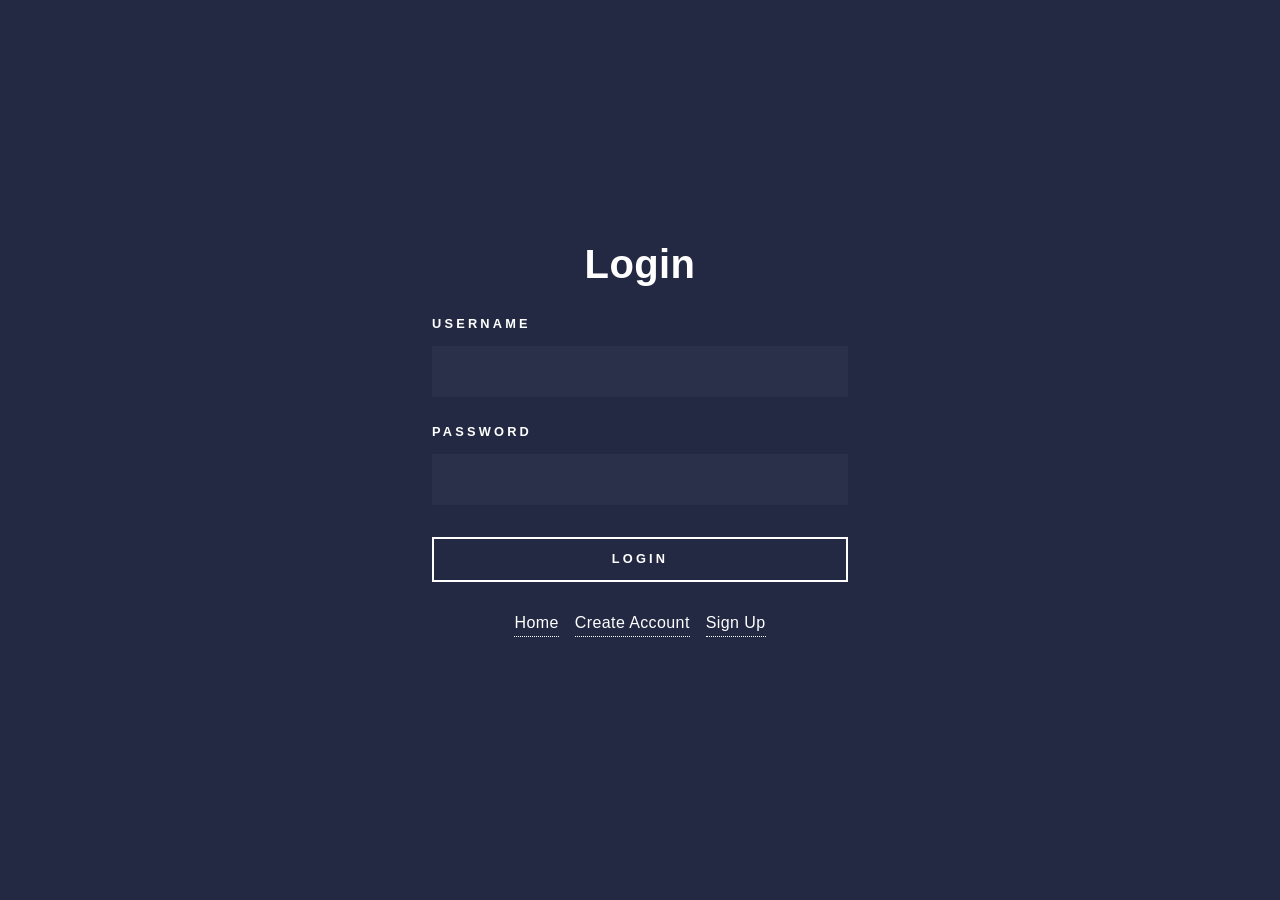
<file: templates/login.html>
<!DOCTYPE html>
<html lang="en">
  <head>
    <meta charset="UTF-8" />
    <meta name="viewport" content="width=device-width, initial-scale=1.0" />
    <title>Login Page</title>
    <link rel="stylesheet" href="../static/assets/css/login.css" />
    <link rel="stylesheet" href="../static/assets/css/main.css" />
    <noscript><link rel="stylesheet" href="../static/assets/css/noscript.css" /></noscript>
  </head>
  <body>
    <div class="login-container">
      <form class="login-form" id="login-form">
        <h1>Login</h1>
        <p class="error" id="error-msg" style="display: none;"></p>

        <label for="username">Username</label>
        <input type="text" id="username" required />

        <label for="password">Password</label>
        <input type="password" id="password" required />

        <button type="submit" class="button">Login</button>

        <div class="login-links">
          <a href="/">Home</a>
          <a href="/signup">Create Account</a>
          <a href="/signup">Sign Up</a>
        </div>
      </form>
    </div>




    <script src="../static/backend/auth/session.js"></script>
    <script src="../static/backend/auth/login.js"></script>


  </body>
</html>
</file>
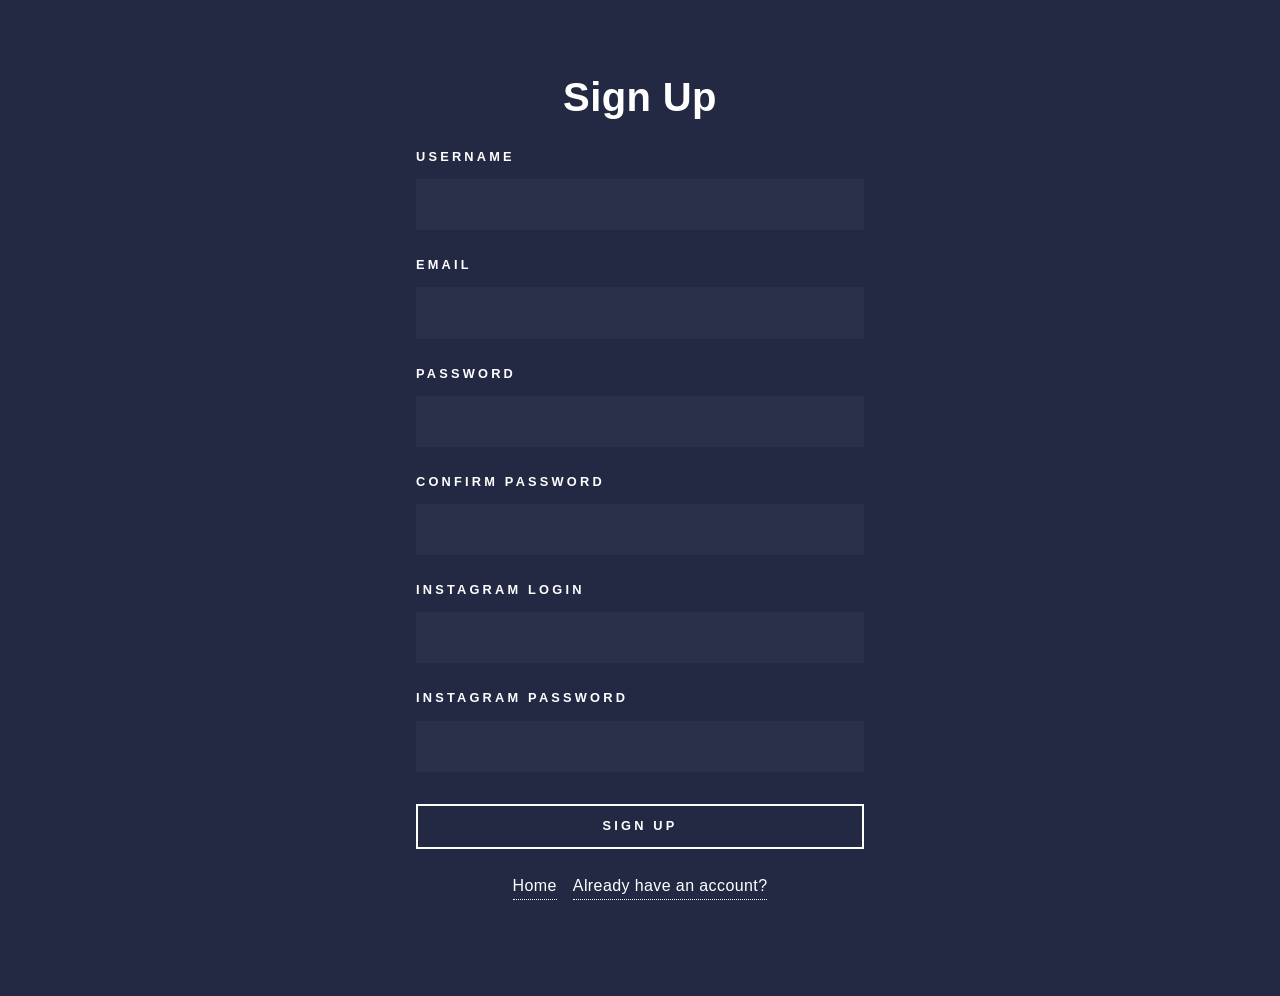
<file: templates/signup.html>
<!DOCTYPE html>
<html lang="en">
<head>
  <meta charset="UTF-8" />
  <meta name="viewport" content="width=device-width, initial-scale=1.0"/>
  <title>Sign Up</title>
  <link rel="stylesheet" href="../static/assets/css/signup.css" />
  <link rel="stylesheet" href="../static/assets/css/main.css" />
</head>
<body>
  <div class="signup-container">
    <form class="signup-form" id="signup-form">
      <h1>Sign Up</h1>
      <p class="error" id="error-msg" style="display: none;"></p>

      <label for="username">Username</label>
      <input type="text" id="username" required />

      <label for="email">Email</label>
      <input type="email" id="email" required />

      <label for="password">Password</label>
      <input type="password" id="password" required />

      <label for="confirmPassword">Confirm Password</label>
      <input type="password" id="confirmPassword" required />

      <label for="instagramLogin">Instagram Login</label>
      <input type="text" id="instagramLogin" required />

      <label for="instagramPassword">Instagram Password</label>
      <input type="password" id="instagramPassword" required />

      <button type="submit" class="button">Sign Up</button>

      <div class="links">
        <a href="/">Home</a>
        <a href="/login">Already have an account?</a>
      </div>
    </form>
  </div>
  <script src="../static/backend/auth/signup.js"></script>
</body>
</html>
</file>
<file: static/assets/css/login.css>
/* login.css */
.login-container {
  min-height: 100vh;
  min-height: 100svh;
  display: flex;
  justify-content: center;
  align-items: center;
  padding: 2rem 1rem;
}

.login-form {
  box-sizing: border-box;
  width: min(100%, 30rem);
  display: flex;
  flex-direction: column;
  gap: 0.5rem;
  padding: 2rem;
  border-radius: 1rem;
}

.login-form h1 {
  text-align: center;
  margin-bottom: 0.5rem;
}

.login-form label {
  margin-bottom: 0.25rem;
}

.login-form input {
  margin-bottom: 1rem;
  padding: 0.85rem 1rem;
  border: 1px solid;
  border-radius: 0.5rem;
  min-height: 3.2rem;
}

.login-form .button {
  width: 100%;
  margin-top: 0.5rem;
  margin-bottom: 0.25rem;
}

.login-links {
  display: flex;
  justify-content: center;
  flex-wrap: wrap;
  gap: 0.75rem 1rem;
  text-align: center;
  margin-top: 1rem;
}

.login-links a {
  text-decoration: none;
}

.error {
  margin-bottom: 0.5rem;
  text-align: center;
}

@media screen and (max-width: 480px) {
  .login-container {
    padding: 1rem 0.75rem;
  }

  .login-form {
    padding: 1.5rem 1rem;
  }
}
</file>
<file: static/assets/css/noscript.css>
/*
	Forty by HTML5 UP
	html5up.net | @ajlkn
	Free for personal and commercial use under the CCA 3.0 license (html5up.net/license)
*/

/* Banner */

	body.is-preload #banner:after {
		opacity: 0.85;
	}

	body.is-preload #banner > .inner {
		-moz-filter: none;
		-webkit-filter: none;
		-ms-filter: none;
		filter: none;
		-moz-transform: none;
		-webkit-transform: none;
		-ms-transform: none;
		transform: none;
		opacity: 1;
	}
</file>
<file: static/assets/css/signup.css>
.signup-container {
  min-height: 100vh;
  min-height: 100svh;
  display: flex;
  justify-content: center;
  align-items: center;
  padding: 2rem 1rem;
}

.signup-form {
  box-sizing: border-box;
  width: min(100%, 32rem);
  display: flex;
  flex-direction: column;
  gap: 0.5rem;
  padding: 2rem;
  border-radius: 1rem;
}

.signup-form h1 {
  text-align: center;
  margin-bottom: 0.5rem;
}

.signup-form label {
  margin-bottom: 0.25rem;
}

.signup-form input {
  margin-bottom: 1rem;
  padding: 0.85rem 1rem;
  border: 1px solid;
  border-radius: 0.5rem;
  min-height: 3.2rem;
}

.signup-form .button {
  width: 100%;
  margin-top: 0.5rem;
}

.links {
  display: flex;
  justify-content: center;
  flex-wrap: wrap;
  gap: 0.75rem 1rem;
  text-align: center;
  margin-top: 1rem;
}

.links a {
  text-decoration: none;
}

@media screen and (max-width: 480px) {
  .signup-container {
    padding: 1rem 0.75rem;
  }

  .signup-form {
    padding: 1.5rem 1rem;
  }
}
</file>
<file: static/assets/css/main.css>
@import url(fontawesome-all.min.css);

/*
	Forty by HTML5 UP
	html5up.net | @ajlkn
	Free for personal and commercial use under the CCA 3.0 license (html5up.net/license)
*/

html, body, div, span, applet, object,
iframe, h1, h2, h3, h4, h5, h6, p, blockquote,
pre, a, abbr, acronym, address, big, cite,
code, del, dfn, em, img, ins, kbd, q, s, samp,
small, strike, strong, sub, sup, tt, var, b,
u, i, center, dl, dt, dd, ol, ul, li, fieldset,
form, label, legend, table, caption, tbody,
tfoot, thead, tr, th, td, article, aside,
canvas, details, embed, figure, figcaption,
footer, header, hgroup, menu, nav, output, ruby,
section, summary, time, mark, audio, video {
	margin: 0;
	padding: 0;
	border: 0;
	font-size: 100%;
	font: inherit;
	vertical-align: baseline;}

article, aside, details, figcaption, figure,
footer, header, hgroup, menu, nav, section {
	display: block;}

body {
	line-height: 1;
}

ol, ul {
	list-style: none;
}

blockquote, q {
	quotes: none;
}

	blockquote:before, blockquote:after, q:before, q:after {
		content: '';
		content: none;
	}

table {
	border-collapse: collapse;
	border-spacing: 0;
}

body {
	-webkit-text-size-adjust: none;
}

mark {
	background-color: transparent;
	color: inherit;
}

input::-moz-focus-inner {
	border: 0;
	padding: 0;
}

input, select, textarea {
	-moz-appearance: none;
	-webkit-appearance: none;
	-ms-appearance: none;
	appearance: none;
}

/* Basic */

	@-ms-viewport {
		width: device-width;
	}

	body {
		-ms-overflow-style: scrollbar;
	}

	@media screen and (max-width: 480px) {

		html, body {
			min-width: 320px;
		}

	}

	html {
		box-sizing: border-box;
	}

	*, *:before, *:after {
		box-sizing: inherit;
	}

	body {
		background: #242943;
	}

		body.is-preload *, body.is-preload *:before, body.is-preload *:after {
			-moz-animation: none !important;
			-webkit-animation: none !important;
			-ms-animation: none !important;
			animation: none !important;
			-moz-transition: none !important;
			-webkit-transition: none !important;
			-ms-transition: none !important;
			transition: none !important;
		}

/* Type */

	body, input, select, textarea {
		color: #ffffff;
		font-family: "Source Sans Pro", Helvetica, sans-serif;
		font-size: 17pt;
		font-weight: 300;
		letter-spacing: 0.025em;
		line-height: 1.65;
	}

		@media screen and (max-width: 1680px) {

			body, input, select, textarea {
				font-size: 14pt;
			}

		}

		@media screen and (max-width: 1280px) {

			body, input, select, textarea {
				font-size: 12pt;
			}

		}

		@media screen and (max-width: 360px) {

			body, input, select, textarea {
				font-size: 11pt;
			}

		}

	a {
		-moz-transition: color 0.2s ease-in-out, border-bottom-color 0.2s ease-in-out;
		-webkit-transition: color 0.2s ease-in-out, border-bottom-color 0.2s ease-in-out;
		-ms-transition: color 0.2s ease-in-out, border-bottom-color 0.2s ease-in-out;
		transition: color 0.2s ease-in-out, border-bottom-color 0.2s ease-in-out;
		border-bottom: dotted 1px;
		color: inherit;
		text-decoration: none;
	}

		a:hover {
			border-bottom-color: transparent;
			color: #9bf1ff !important;
		}

		a:active {
			color: #53e3fb !important;
		}

	strong, b {
		color: #ffffff;
		font-weight: 600;
	}

	em, i {
		font-style: italic;
	}

	p {
		margin: 0 0 2em 0;
	}

	h1, h2, h3, h4, h5, h6 {
		color: #ffffff;
		font-weight: 600;
		line-height: 1.65;
		margin: 0 0 1em 0;
	}

		h1 a, h2 a, h3 a, h4 a, h5 a, h6 a {
			color: inherit;
			border-bottom: 0;
		}

	h1 {
		font-size: 2.5em;
	}

	h2 {
		font-size: 1.75em;
	}

	h3 {
		font-size: 1.35em;
	}

	h4 {
		font-size: 1.1em;
	}

	h5 {
		font-size: 0.9em;
	}

	h6 {
		font-size: 0.7em;
	}

	@media screen and (max-width: 736px) {

		h1 {
			font-size: 2em;
		}

		h2 {
			font-size: 1.5em;
		}

		h3 {
			font-size: 1.25em;
		}

	}

	sub {
		font-size: 0.8em;
		position: relative;
		top: 0.5em;
	}

	sup {
		font-size: 0.8em;
		position: relative;
		top: -0.5em;
	}

	blockquote {
		border-left: solid 4px rgba(212, 212, 255, 0.1);
		font-style: italic;
		margin: 0 0 2em 0;
		padding: 0.5em 0 0.5em 2em;
	}

	code {
		background: rgba(212, 212, 255, 0.035);
		font-family: "Courier New", monospace;
		font-size: 0.9em;
		margin: 0 0.25em;
		padding: 0.25em 0.65em;
	}

	pre {
		-webkit-overflow-scrolling: touch;
		font-family: "Courier New", monospace;
		font-size: 0.9em;
		margin: 0 0 2em 0;
	}

		pre code {
			display: block;
			line-height: 1.75;
			padding: 1em 1.5em;
			overflow-x: auto;
		}

	hr {
		border: 0;
		border-bottom: solid 1px rgba(212, 212, 255, 0.1);
		margin: 2em 0;
	}

		hr.major {
			margin: 3em 0;
		}

	.align-left {
		text-align: left;
	}

	.align-center {
		text-align: center;
	}

	.align-right {
		text-align: right;
	}

/* Row */

	.row {
		display: flex;
		flex-wrap: wrap;
		box-sizing: border-box;
		align-items: stretch;
	}

		.row > * {
			box-sizing: border-box;
		}

		.row.gtr-uniform > * > :last-child {
			margin-bottom: 0;
		}

		.row.aln-left {
			justify-content: flex-start;
		}

		.row.aln-center {
			justify-content: center;
		}

		.row.aln-right {
			justify-content: flex-end;
		}

		.row.aln-top {
			align-items: flex-start;
		}

		.row.aln-middle {
			align-items: center;
		}

		.row.aln-bottom {
			align-items: flex-end;
		}

		.row > .imp {
			order: -1;
		}

		.row > .col-1 {
			width: 8.33333%;
		}

		.row > .off-1 {
			margin-left: 8.33333%;
		}

		.row > .col-2 {
			width: 16.66667%;
		}

		.row > .off-2 {
			margin-left: 16.66667%;
		}

		.row > .col-3 {
			width: 25%;
		}

		.row > .off-3 {
			margin-left: 25%;
		}

		.row > .col-4 {
			width: 33.33333%;
		}

		.row > .off-4 {
			margin-left: 33.33333%;
		}

		.row > .col-5 {
			width: 41.66667%;
		}

		.row > .off-5 {
			margin-left: 41.66667%;
		}

		.row > .col-6 {
			width: 50%;
		}

		.row > .off-6 {
			margin-left: 50%;
		}

		.row > .col-7 {
			width: 58.33333%;
		}

		.row > .off-7 {
			margin-left: 58.33333%;
		}

		.row > .col-8 {
			width: 66.66667%;
		}

		.row > .off-8 {
			margin-left: 66.66667%;
		}

		.row > .col-9 {
			width: 75%;
		}

		.row > .off-9 {
			margin-left: 75%;
		}

		.row > .col-10 {
			width: 83.33333%;
		}

		.row > .off-10 {
			margin-left: 83.33333%;
		}

		.row > .col-11 {
			width: 91.66667%;
		}

		.row > .off-11 {
			margin-left: 91.66667%;
		}

		.row > .col-12 {
			width: 100%;
		}

		.row > .off-12 {
			margin-left: 100%;
		}

		.row.gtr-0 {
			margin-top: 0;
			margin-left: 0em;
		}

			.row.gtr-0 > * {
				padding: 0 0 0 0em;
			}

			.row.gtr-0.gtr-uniform {
				margin-top: 0em;
			}

				.row.gtr-0.gtr-uniform > * {
					padding-top: 0em;
				}

		.row.gtr-25 {
			margin-top: 0;
			margin-left: -0.5em;
		}

			.row.gtr-25 > * {
				padding: 0 0 0 0.5em;
			}

			.row.gtr-25.gtr-uniform {
				margin-top: -0.5em;
			}

				.row.gtr-25.gtr-uniform > * {
					padding-top: 0.5em;
				}

		.row.gtr-50 {
			margin-top: 0;
			margin-left: -1em;
		}

			.row.gtr-50 > * {
				padding: 0 0 0 1em;
			}

			.row.gtr-50.gtr-uniform {
				margin-top: -1em;
			}

				.row.gtr-50.gtr-uniform > * {
					padding-top: 1em;
				}

		.row {
			margin-top: 0;
			margin-left: -2em;
		}

			.row > * {
				padding: 0 0 0 2em;
			}

			.row.gtr-uniform {
				margin-top: -2em;
			}

				.row.gtr-uniform > * {
					padding-top: 2em;
				}

		.row.gtr-150 {
			margin-top: 0;
			margin-left: -3em;
		}

			.row.gtr-150 > * {
				padding: 0 0 0 3em;
			}

			.row.gtr-150.gtr-uniform {
				margin-top: -3em;
			}

				.row.gtr-150.gtr-uniform > * {
					padding-top: 3em;
				}

		.row.gtr-200 {
			margin-top: 0;
			margin-left: -4em;
		}

			.row.gtr-200 > * {
				padding: 0 0 0 4em;
			}

			.row.gtr-200.gtr-uniform {
				margin-top: -4em;
			}

				.row.gtr-200.gtr-uniform > * {
					padding-top: 4em;
				}

		@media screen and (max-width: 1680px) {

			.row {
				display: flex;
				flex-wrap: wrap;
				box-sizing: border-box;
				align-items: stretch;
			}

				.row > * {
					box-sizing: border-box;
				}

				.row.gtr-uniform > * > :last-child {
					margin-bottom: 0;
				}

				.row.aln-left {
					justify-content: flex-start;
				}

				.row.aln-center {
					justify-content: center;
				}

				.row.aln-right {
					justify-content: flex-end;
				}

				.row.aln-top {
					align-items: flex-start;
				}

				.row.aln-middle {
					align-items: center;
				}

				.row.aln-bottom {
					align-items: flex-end;
				}

				.row > .imp-xlarge {
					order: -1;
				}

				.row > .col-1-xlarge {
					width: 8.33333%;
				}

				.row > .off-1-xlarge {
					margin-left: 8.33333%;
				}

				.row > .col-2-xlarge {
					width: 16.66667%;
				}

				.row > .off-2-xlarge {
					margin-left: 16.66667%;
				}

				.row > .col-3-xlarge {
					width: 25%;
				}

				.row > .off-3-xlarge {
					margin-left: 25%;
				}

				.row > .col-4-xlarge {
					width: 33.33333%;
				}

				.row > .off-4-xlarge {
					margin-left: 33.33333%;
				}

				.row > .col-5-xlarge {
					width: 41.66667%;
				}

				.row > .off-5-xlarge {
					margin-left: 41.66667%;
				}

				.row > .col-6-xlarge {
					width: 50%;
				}

				.row > .off-6-xlarge {
					margin-left: 50%;
				}

				.row > .col-7-xlarge {
					width: 58.33333%;
				}

				.row > .off-7-xlarge {
					margin-left: 58.33333%;
				}

				.row > .col-8-xlarge {
					width: 66.66667%;
				}

				.row > .off-8-xlarge {
					margin-left: 66.66667%;
				}

				.row > .col-9-xlarge {
					width: 75%;
				}

				.row > .off-9-xlarge {
					margin-left: 75%;
				}

				.row > .col-10-xlarge {
					width: 83.33333%;
				}

				.row > .off-10-xlarge {
					margin-left: 83.33333%;
				}

				.row > .col-11-xlarge {
					width: 91.66667%;
				}

				.row > .off-11-xlarge {
					margin-left: 91.66667%;
				}

				.row > .col-12-xlarge {
					width: 100%;
				}

				.row > .off-12-xlarge {
					margin-left: 100%;
				}

				.row.gtr-0 {
					margin-top: 0;
					margin-left: 0em;
				}

					.row.gtr-0 > * {
						padding: 0 0 0 0em;
					}

					.row.gtr-0.gtr-uniform {
						margin-top: 0em;
					}

						.row.gtr-0.gtr-uniform > * {
							padding-top: 0em;
						}

				.row.gtr-25 {
					margin-top: 0;
					margin-left: -0.5em;
				}

					.row.gtr-25 > * {
						padding: 0 0 0 0.5em;
					}

					.row.gtr-25.gtr-uniform {
						margin-top: -0.5em;
					}

						.row.gtr-25.gtr-uniform > * {
							padding-top: 0.5em;
						}

				.row.gtr-50 {
					margin-top: 0;
					margin-left: -1em;
				}

					.row.gtr-50 > * {
						padding: 0 0 0 1em;
					}

					.row.gtr-50.gtr-uniform {
						margin-top: -1em;
					}

						.row.gtr-50.gtr-uniform > * {
							padding-top: 1em;
						}

				.row {
					margin-top: 0;
					margin-left: -2em;
				}

					.row > * {
						padding: 0 0 0 2em;
					}

					.row.gtr-uniform {
						margin-top: -2em;
					}

						.row.gtr-uniform > * {
							padding-top: 2em;
						}

				.row.gtr-150 {
					margin-top: 0;
					margin-left: -3em;
				}

					.row.gtr-150 > * {
						padding: 0 0 0 3em;
					}

					.row.gtr-150.gtr-uniform {
						margin-top: -3em;
					}

						.row.gtr-150.gtr-uniform > * {
							padding-top: 3em;
						}

				.row.gtr-200 {
					margin-top: 0;
					margin-left: -4em;
				}

					.row.gtr-200 > * {
						padding: 0 0 0 4em;
					}

					.row.gtr-200.gtr-uniform {
						margin-top: -4em;
					}

						.row.gtr-200.gtr-uniform > * {
							padding-top: 4em;
						}

		}

		@media screen and (max-width: 1280px) {

			.row {
				display: flex;
				flex-wrap: wrap;
				box-sizing: border-box;
				align-items: stretch;
			}

				.row > * {
					box-sizing: border-box;
				}

				.row.gtr-uniform > * > :last-child {
					margin-bottom: 0;
				}

				.row.aln-left {
					justify-content: flex-start;
				}

				.row.aln-center {
					justify-content: center;
				}

				.row.aln-right {
					justify-content: flex-end;
				}

				.row.aln-top {
					align-items: flex-start;
				}

				.row.aln-middle {
					align-items: center;
				}

				.row.aln-bottom {
					align-items: flex-end;
				}

				.row > .imp-large {
					order: -1;
				}

				.row > .col-1-large {
					width: 8.33333%;
				}

				.row > .off-1-large {
					margin-left: 8.33333%;
				}

				.row > .col-2-large {
					width: 16.66667%;
				}

				.row > .off-2-large {
					margin-left: 16.66667%;
				}

				.row > .col-3-large {
					width: 25%;
				}

				.row > .off-3-large {
					margin-left: 25%;
				}

				.row > .col-4-large {
					width: 33.33333%;
				}

				.row > .off-4-large {
					margin-left: 33.33333%;
				}

				.row > .col-5-large {
					width: 41.66667%;
				}

				.row > .off-5-large {
					margin-left: 41.66667%;
				}

				.row > .col-6-large {
					width: 50%;
				}

				.row > .off-6-large {
					margin-left: 50%;
				}

				.row > .col-7-large {
					width: 58.33333%;
				}

				.row > .off-7-large {
					margin-left: 58.33333%;
				}

				.row > .col-8-large {
					width: 66.66667%;
				}

				.row > .off-8-large {
					margin-left: 66.66667%;
				}

				.row > .col-9-large {
					width: 75%;
				}

				.row > .off-9-large {
					margin-left: 75%;
				}

				.row > .col-10-large {
					width: 83.33333%;
				}

				.row > .off-10-large {
					margin-left: 83.33333%;
				}

				.row > .col-11-large {
					width: 91.66667%;
				}

				.row > .off-11-large {
					margin-left: 91.66667%;
				}

				.row > .col-12-large {
					width: 100%;
				}

				.row > .off-12-large {
					margin-left: 100%;
				}

				.row.gtr-0 {
					margin-top: 0;
					margin-left: 0em;
				}

					.row.gtr-0 > * {
						padding: 0 0 0 0em;
					}

					.row.gtr-0.gtr-uniform {
						margin-top: 0em;
					}

						.row.gtr-0.gtr-uniform > * {
							padding-top: 0em;
						}

				.row.gtr-25 {
					margin-top: 0;
					margin-left: -0.375em;
				}

					.row.gtr-25 > * {
						padding: 0 0 0 0.375em;
					}

					.row.gtr-25.gtr-uniform {
						margin-top: -0.375em;
					}

						.row.gtr-25.gtr-uniform > * {
							padding-top: 0.375em;
						}

				.row.gtr-50 {
					margin-top: 0;
					margin-left: -0.75em;
				}

					.row.gtr-50 > * {
						padding: 0 0 0 0.75em;
					}

					.row.gtr-50.gtr-uniform {
						margin-top: -0.75em;
					}

						.row.gtr-50.gtr-uniform > * {
							padding-top: 0.75em;
						}

				.row {
					margin-top: 0;
					margin-left: -1.5em;
				}

					.row > * {
						padding: 0 0 0 1.5em;
					}

					.row.gtr-uniform {
						margin-top: -1.5em;
					}

						.row.gtr-uniform > * {
							padding-top: 1.5em;
						}

				.row.gtr-150 {
					margin-top: 0;
					margin-left: -2.25em;
				}

					.row.gtr-150 > * {
						padding: 0 0 0 2.25em;
					}

					.row.gtr-150.gtr-uniform {
						margin-top: -2.25em;
					}

						.row.gtr-150.gtr-uniform > * {
							padding-top: 2.25em;
						}

				.row.gtr-200 {
					margin-top: 0;
					margin-left: -3em;
				}

					.row.gtr-200 > * {
						padding: 0 0 0 3em;
					}

					.row.gtr-200.gtr-uniform {
						margin-top: -3em;
					}

						.row.gtr-200.gtr-uniform > * {
							padding-top: 3em;
						}

		}

		@media screen and (max-width: 980px) {

			.row {
				display: flex;
				flex-wrap: wrap;
				box-sizing: border-box;
				align-items: stretch;
			}

				.row > * {
					box-sizing: border-box;
				}

				.row.gtr-uniform > * > :last-child {
					margin-bottom: 0;
				}

				.row.aln-left {
					justify-content: flex-start;
				}

				.row.aln-center {
					justify-content: center;
				}

				.row.aln-right {
					justify-content: flex-end;
				}

				.row.aln-top {
					align-items: flex-start;
				}

				.row.aln-middle {
					align-items: center;
				}

				.row.aln-bottom {
					align-items: flex-end;
				}

				.row > .imp-medium {
					order: -1;
				}

				.row > .col-1-medium {
					width: 8.33333%;
				}

				.row > .off-1-medium {
					margin-left: 8.33333%;
				}

				.row > .col-2-medium {
					width: 16.66667%;
				}

				.row > .off-2-medium {
					margin-left: 16.66667%;
				}

				.row > .col-3-medium {
					width: 25%;
				}

				.row > .off-3-medium {
					margin-left: 25%;
				}

				.row > .col-4-medium {
					width: 33.33333%;
				}

				.row > .off-4-medium {
					margin-left: 33.33333%;
				}

				.row > .col-5-medium {
					width: 41.66667%;
				}

				.row > .off-5-medium {
					margin-left: 41.66667%;
				}

				.row > .col-6-medium {
					width: 50%;
				}

				.row > .off-6-medium {
					margin-left: 50%;
				}

				.row > .col-7-medium {
					width: 58.33333%;
				}

				.row > .off-7-medium {
					margin-left: 58.33333%;
				}

				.row > .col-8-medium {
					width: 66.66667%;
				}

				.row > .off-8-medium {
					margin-left: 66.66667%;
				}

				.row > .col-9-medium {
					width: 75%;
				}

				.row > .off-9-medium {
					margin-left: 75%;
				}

				.row > .col-10-medium {
					width: 83.33333%;
				}

				.row > .off-10-medium {
					margin-left: 83.33333%;
				}

				.row > .col-11-medium {
					width: 91.66667%;
				}

				.row > .off-11-medium {
					margin-left: 91.66667%;
				}

				.row > .col-12-medium {
					width: 100%;
				}

				.row > .off-12-medium {
					margin-left: 100%;
				}

				.row.gtr-0 {
					margin-top: 0;
					margin-left: 0em;
				}

					.row.gtr-0 > * {
						padding: 0 0 0 0em;
					}

					.row.gtr-0.gtr-uniform {
						margin-top: 0em;
					}

						.row.gtr-0.gtr-uniform > * {
							padding-top: 0em;
						}

				.row.gtr-25 {
					margin-top: 0;
					margin-left: -0.375em;
				}

					.row.gtr-25 > * {
						padding: 0 0 0 0.375em;
					}

					.row.gtr-25.gtr-uniform {
						margin-top: -0.375em;
					}

						.row.gtr-25.gtr-uniform > * {
							padding-top: 0.375em;
						}

				.row.gtr-50 {
					margin-top: 0;
					margin-left: -0.75em;
				}

					.row.gtr-50 > * {
						padding: 0 0 0 0.75em;
					}

					.row.gtr-50.gtr-uniform {
						margin-top: -0.75em;
					}

						.row.gtr-50.gtr-uniform > * {
							padding-top: 0.75em;
						}

				.row {
					margin-top: 0;
					margin-left: -1.5em;
				}

					.row > * {
						padding: 0 0 0 1.5em;
					}

					.row.gtr-uniform {
						margin-top: -1.5em;
					}

						.row.gtr-uniform > * {
							padding-top: 1.5em;
						}

				.row.gtr-150 {
					margin-top: 0;
					margin-left: -2.25em;
				}

					.row.gtr-150 > * {
						padding: 0 0 0 2.25em;
					}

					.row.gtr-150.gtr-uniform {
						margin-top: -2.25em;
					}

						.row.gtr-150.gtr-uniform > * {
							padding-top: 2.25em;
						}

				.row.gtr-200 {
					margin-top: 0;
					margin-left: -3em;
				}

					.row.gtr-200 > * {
						padding: 0 0 0 3em;
					}

					.row.gtr-200.gtr-uniform {
						margin-top: -3em;
					}

						.row.gtr-200.gtr-uniform > * {
							padding-top: 3em;
						}

		}

		@media screen and (max-width: 736px) {

			.row {
				display: flex;
				flex-wrap: wrap;
				box-sizing: border-box;
				align-items: stretch;
			}

				.row > * {
					box-sizing: border-box;
				}

				.row.gtr-uniform > * > :last-child {
					margin-bottom: 0;
				}

				.row.aln-left {
					justify-content: flex-start;
				}

				.row.aln-center {
					justify-content: center;
				}

				.row.aln-right {
					justify-content: flex-end;
				}

				.row.aln-top {
					align-items: flex-start;
				}

				.row.aln-middle {
					align-items: center;
				}

				.row.aln-bottom {
					align-items: flex-end;
				}

				.row > .imp-small {
					order: -1;
				}

				.row > .col-1-small {
					width: 8.33333%;
				}

				.row > .off-1-small {
					margin-left: 8.33333%;
				}

				.row > .col-2-small {
					width: 16.66667%;
				}

				.row > .off-2-small {
					margin-left: 16.66667%;
				}

				.row > .col-3-small {
					width: 25%;
				}

				.row > .off-3-small {
					margin-left: 25%;
				}

				.row > .col-4-small {
					width: 33.33333%;
				}

				.row > .off-4-small {
					margin-left: 33.33333%;
				}

				.row > .col-5-small {
					width: 41.66667%;
				}

				.row > .off-5-small {
					margin-left: 41.66667%;
				}

				.row > .col-6-small {
					width: 50%;
				}

				.row > .off-6-small {
					margin-left: 50%;
				}

				.row > .col-7-small {
					width: 58.33333%;
				}

				.row > .off-7-small {
					margin-left: 58.33333%;
				}

				.row > .col-8-small {
					width: 66.66667%;
				}

				.row > .off-8-small {
					margin-left: 66.66667%;
				}

				.row > .col-9-small {
					width: 75%;
				}

				.row > .off-9-small {
					margin-left: 75%;
				}

				.row > .col-10-small {
					width: 83.33333%;
				}

				.row > .off-10-small {
					margin-left: 83.33333%;
				}

				.row > .col-11-small {
					width: 91.66667%;
				}

				.row > .off-11-small {
					margin-left: 91.66667%;
				}

				.row > .col-12-small {
					width: 100%;
				}

				.row > .off-12-small {
					margin-left: 100%;
				}

				.row.gtr-0 {
					margin-top: 0;
					margin-left: 0em;
				}

					.row.gtr-0 > * {
						padding: 0 0 0 0em;
					}

					.row.gtr-0.gtr-uniform {
						margin-top: 0em;
					}

						.row.gtr-0.gtr-uniform > * {
							padding-top: 0em;
						}

				.row.gtr-25 {
					margin-top: 0;
					margin-left: -0.3125em;
				}

					.row.gtr-25 > * {
						padding: 0 0 0 0.3125em;
					}

					.row.gtr-25.gtr-uniform {
						margin-top: -0.3125em;
					}

						.row.gtr-25.gtr-uniform > * {
							padding-top: 0.3125em;
						}

				.row.gtr-50 {
					margin-top: 0;
					margin-left: -0.625em;
				}

					.row.gtr-50 > * {
						padding: 0 0 0 0.625em;
					}

					.row.gtr-50.gtr-uniform {
						margin-top: -0.625em;
					}

						.row.gtr-50.gtr-uniform > * {
							padding-top: 0.625em;
						}

				.row {
					margin-top: 0;
					margin-left: -1.25em;
				}

					.row > * {
						padding: 0 0 0 1.25em;
					}

					.row.gtr-uniform {
						margin-top: -1.25em;
					}

						.row.gtr-uniform > * {
							padding-top: 1.25em;
						}

				.row.gtr-150 {
					margin-top: 0;
					margin-left: -1.875em;
				}

					.row.gtr-150 > * {
						padding: 0 0 0 1.875em;
					}

					.row.gtr-150.gtr-uniform {
						margin-top: -1.875em;
					}

						.row.gtr-150.gtr-uniform > * {
							padding-top: 1.875em;
						}

				.row.gtr-200 {
					margin-top: 0;
					margin-left: -2.5em;
				}

					.row.gtr-200 > * {
						padding: 0 0 0 2.5em;
					}

					.row.gtr-200.gtr-uniform {
						margin-top: -2.5em;
					}

						.row.gtr-200.gtr-uniform > * {
							padding-top: 2.5em;
						}

		}

		@media screen and (max-width: 480px) {

			.row {
				display: flex;
				flex-wrap: wrap;
				box-sizing: border-box;
				align-items: stretch;
			}

				.row > * {
					box-sizing: border-box;
				}

				.row.gtr-uniform > * > :last-child {
					margin-bottom: 0;
				}

				.row.aln-left {
					justify-content: flex-start;
				}

				.row.aln-center {
					justify-content: center;
				}

				.row.aln-right {
					justify-content: flex-end;
				}

				.row.aln-top {
					align-items: flex-start;
				}

				.row.aln-middle {
					align-items: center;
				}

				.row.aln-bottom {
					align-items: flex-end;
				}

				.row > .imp-xsmall {
					order: -1;
				}

				.row > .col-1-xsmall {
					width: 8.33333%;
				}

				.row > .off-1-xsmall {
					margin-left: 8.33333%;
				}

				.row > .col-2-xsmall {
					width: 16.66667%;
				}

				.row > .off-2-xsmall {
					margin-left: 16.66667%;
				}

				.row > .col-3-xsmall {
					width: 25%;
				}

				.row > .off-3-xsmall {
					margin-left: 25%;
				}

				.row > .col-4-xsmall {
					width: 33.33333%;
				}

				.row > .off-4-xsmall {
					margin-left: 33.33333%;
				}

				.row > .col-5-xsmall {
					width: 41.66667%;
				}

				.row > .off-5-xsmall {
					margin-left: 41.66667%;
				}

				.row > .col-6-xsmall {
					width: 50%;
				}

				.row > .off-6-xsmall {
					margin-left: 50%;
				}

				.row > .col-7-xsmall {
					width: 58.33333%;
				}

				.row > .off-7-xsmall {
					margin-left: 58.33333%;
				}

				.row > .col-8-xsmall {
					width: 66.66667%;
				}

				.row > .off-8-xsmall {
					margin-left: 66.66667%;
				}

				.row > .col-9-xsmall {
					width: 75%;
				}

				.row > .off-9-xsmall {
					margin-left: 75%;
				}

				.row > .col-10-xsmall {
					width: 83.33333%;
				}

				.row > .off-10-xsmall {
					margin-left: 83.33333%;
				}

				.row > .col-11-xsmall {
					width: 91.66667%;
				}

				.row > .off-11-xsmall {
					margin-left: 91.66667%;
				}

				.row > .col-12-xsmall {
					width: 100%;
				}

				.row > .off-12-xsmall {
					margin-left: 100%;
				}

				.row.gtr-0 {
					margin-top: 0;
					margin-left: 0em;
				}

					.row.gtr-0 > * {
						padding: 0 0 0 0em;
					}

					.row.gtr-0.gtr-uniform {
						margin-top: 0em;
					}

						.row.gtr-0.gtr-uniform > * {
							padding-top: 0em;
						}

				.row.gtr-25 {
					margin-top: 0;
					margin-left: -0.3125em;
				}

					.row.gtr-25 > * {
						padding: 0 0 0 0.3125em;
					}

					.row.gtr-25.gtr-uniform {
						margin-top: -0.3125em;
					}

						.row.gtr-25.gtr-uniform > * {
							padding-top: 0.3125em;
						}

				.row.gtr-50 {
					margin-top: 0;
					margin-left: -0.625em;
				}

					.row.gtr-50 > * {
						padding: 0 0 0 0.625em;
					}

					.row.gtr-50.gtr-uniform {
						margin-top: -0.625em;
					}

						.row.gtr-50.gtr-uniform > * {
							padding-top: 0.625em;
						}

				.row {
					margin-top: 0;
					margin-left: -1.25em;
				}

					.row > * {
						padding: 0 0 0 1.25em;
					}

					.row.gtr-uniform {
						margin-top: -1.25em;
					}

						.row.gtr-uniform > * {
							padding-top: 1.25em;
						}

				.row.gtr-150 {
					margin-top: 0;
					margin-left: -1.875em;
				}

					.row.gtr-150 > * {
						padding: 0 0 0 1.875em;
					}

					.row.gtr-150.gtr-uniform {
						margin-top: -1.875em;
					}

						.row.gtr-150.gtr-uniform > * {
							padding-top: 1.875em;
						}

				.row.gtr-200 {
					margin-top: 0;
					margin-left: -2.5em;
				}

					.row.gtr-200 > * {
						padding: 0 0 0 2.5em;
					}

					.row.gtr-200.gtr-uniform {
						margin-top: -2.5em;
					}

						.row.gtr-200.gtr-uniform > * {
							padding-top: 2.5em;
						}

		}

/* Section/Article */

	section.special, article.special {
		text-align: center;
	}

	header.major {
		width: -moz-max-content;
		width: -webkit-max-content;
		width: -ms-max-content;
		width: max-content;
		margin-bottom: 2em;
	}

		header.major > :first-child {
			margin-bottom: 0;
			width: calc(100% + 0.5em);
		}

			header.major > :first-child:after {
				content: '';
				background-color: #ffffff;
				display: block;
				height: 2px;
				margin: 0.325em 0 0.5em 0;
				width: 100%;
			}

		header.major > p {
			font-size: 0.7em;
			font-weight: 600;
			letter-spacing: 0.25em;
			margin-bottom: 0;
			text-transform: uppercase;
		}

		body.is-ie header.major > :first-child:after {
			max-width: 9em;
		}

		body.is-ie header.major > h1:after {
			max-width: 100% !important;
		}

	@media screen and (max-width: 736px) {

		header.major > p br {
			display: none;
		}

	}

/* Form */

	form {
		margin: 0 0 2em 0;
	}

		form > :last-child {
			margin-bottom: 0;
		}

		form > .fields {
			display: -moz-flex;
			display: -webkit-flex;
			display: -ms-flex;
			display: flex;
			-moz-flex-wrap: wrap;
			-webkit-flex-wrap: wrap;
			-ms-flex-wrap: wrap;
			flex-wrap: wrap;
			width: calc(100% + 3em);
			margin: -1.5em 0 2em -1.5em;
		}

			form > .fields > .field {
				-moz-flex-grow: 0;
				-webkit-flex-grow: 0;
				-ms-flex-grow: 0;
				flex-grow: 0;
				-moz-flex-shrink: 0;
				-webkit-flex-shrink: 0;
				-ms-flex-shrink: 0;
				flex-shrink: 0;
				padding: 1.5em 0 0 1.5em;
				width: calc(100% - 1.5em);
			}

				form > .fields > .field.half {
					width: calc(50% - 0.75em);
				}

				form > .fields > .field.third {
					width: calc(100%/3 - 0.5em);
				}

				form > .fields > .field.quarter {
					width: calc(25% - 0.375em);
				}

		@media screen and (max-width: 480px) {

			form > .fields {
				width: calc(100% + 3em);
				margin: -1.5em 0 2em -1.5em;
			}

				form > .fields > .field {
					padding: 1.5em 0 0 1.5em;
					width: calc(100% - 1.5em);
				}

					form > .fields > .field.half {
						width: calc(100% - 1.5em);
					}

					form > .fields > .field.third {
						width: calc(100% - 1.5em);
					}

					form > .fields > .field.quarter {
						width: calc(100% - 1.5em);
					}

		}

	label {
		color: #ffffff;
		display: block;
		font-size: 0.8em;
		font-weight: 600;
		letter-spacing: 0.25em;
		margin: 0 0 1em 0;
		text-transform: uppercase;
	}

	input[type="text"],
	input[type="password"],
	input[type="email"],
	input[type="tel"],
	input[type="search"],
	input[type="url"],
	select,
	textarea {
		-moz-appearance: none;
		-webkit-appearance: none;
		-ms-appearance: none;
		appearance: none;
		background: rgba(212, 212, 255, 0.035);
		border: none;
		border-radius: 0;
		color: inherit;
		display: block;
		outline: 0;
		padding: 0 1em;
		text-decoration: none;
		width: 100%;
	}

		input[type="text"]:invalid,
		input[type="password"]:invalid,
		input[type="email"]:invalid,
		input[type="tel"]:invalid,
		input[type="search"]:invalid,
		input[type="url"]:invalid,
		select:invalid,
		textarea:invalid {
			box-shadow: none;
		}

		input[type="text"]:focus,
		input[type="password"]:focus,
		input[type="email"]:focus,
		input[type="tel"]:focus,
		input[type="search"]:focus,
		input[type="url"]:focus,
		select:focus,
		textarea:focus {
			border-color: #9bf1ff;
			box-shadow: 0 0 0 2px #9bf1ff;
		}

	select {
		background-image: url("data:image/svg+xml;charset=utf8,%3Csvg xmlns='http://www.w3.org/2000/svg' width='40' height='40' preserveAspectRatio='none' viewBox='0 0 40 40'%3E%3Cpath d='M9.4,12.3l10.4,10.4l10.4-10.4c0.2-0.2,0.5-0.4,0.9-0.4c0.3,0,0.6,0.1,0.9,0.4l3.3,3.3c0.2,0.2,0.4,0.5,0.4,0.9 c0,0.4-0.1,0.6-0.4,0.9L20.7,31.9c-0.2,0.2-0.5,0.4-0.9,0.4c-0.3,0-0.6-0.1-0.9-0.4L4.3,17.3c-0.2-0.2-0.4-0.5-0.4-0.9 c0-0.4,0.1-0.6,0.4-0.9l3.3-3.3c0.2-0.2,0.5-0.4,0.9-0.4S9.1,12.1,9.4,12.3z' fill='rgba(212, 212, 255, 0.1)' /%3E%3C/svg%3E");
		background-size: 1.25rem;
		background-repeat: no-repeat;
		background-position: calc(100% - 1rem) center;
		height: 2.75em;
		padding-right: 2.75em;
		text-overflow: ellipsis;
	}

		select option {
			color: #ffffff;
			background: #242943;
		}

		select:focus::-ms-value {
			background-color: transparent;
		}

		select::-ms-expand {
			display: none;
		}

	input[type="text"],
	input[type="password"],
	input[type="email"],
	input[type="tel"],
	input[type="search"],
	input[type="url"],
	select {
		height: 2.75em;
	}

	textarea {
		padding: 0.75em 1em;
	}

	input[type="checkbox"],
	input[type="radio"] {
		-moz-appearance: none;
		-webkit-appearance: none;
		-ms-appearance: none;
		appearance: none;
		display: block;
		float: left;
		margin-right: -2em;
		opacity: 0;
		width: 1em;
		z-index: -1;
	}

		input[type="checkbox"] + label,
		input[type="radio"] + label {
			text-decoration: none;
			color: #ffffff;
			cursor: pointer;
			display: inline-block;
			font-weight: 300;
			padding-left: 2.65em;
			padding-right: 0.75em;
			position: relative;
		}

			input[type="checkbox"] + label:before,
			input[type="radio"] + label:before {
				-moz-osx-font-smoothing: grayscale;
				-webkit-font-smoothing: antialiased;
				display: inline-block;
				font-style: normal;
				font-variant: normal;
				text-rendering: auto;
				line-height: 1;
				text-transform: none !important;
				font-family: 'Font Awesome 5 Free';
				font-weight: 900;
			}

			input[type="checkbox"] + label:before,
			input[type="radio"] + label:before {
				background: rgba(212, 212, 255, 0.035);
				content: '';
				display: inline-block;
				font-size: 0.8em;
				height: 2.0625em;
				left: 0;
				letter-spacing: 0;
				line-height: 2.0625em;
				position: absolute;
				text-align: center;
				top: 0;
				width: 2.0625em;
			}

		input[type="checkbox"]:checked + label:before,
		input[type="radio"]:checked + label:before {
			background: #ffffff;
			border-color: #9bf1ff;
			content: '\f00c';
			color: #242943;
		}

		input[type="checkbox"]:focus + label:before,
		input[type="radio"]:focus + label:before {
			box-shadow: 0 0 0 2px #9bf1ff;
		}

	input[type="radio"] + label:before {
		border-radius: 100%;
	}

	::-webkit-input-placeholder {
		color: rgba(244, 244, 255, 0.2) !important;
		opacity: 1.0;
	}

	:-moz-placeholder {
		color: rgba(244, 244, 255, 0.2) !important;
		opacity: 1.0;
	}

	::-moz-placeholder {
		color: rgba(244, 244, 255, 0.2) !important;
		opacity: 1.0;
	}

	:-ms-input-placeholder {
		color: rgba(244, 244, 255, 0.2) !important;
		opacity: 1.0;
	}

/* Box */

	.box {
		border: solid 1px rgba(212, 212, 255, 0.1);
		margin-bottom: 2em;
		padding: 1.5em;
	}

		.box > :last-child,
		.box > :last-child > :last-child,
		.box > :last-child > :last-child > :last-child {
			margin-bottom: 0;
		}

		.box.alt {
			border: 0;
			border-radius: 0;
			padding: 0;
		}

/* Icon */

	.icon {
		text-decoration: none;
		border-bottom: none;
		position: relative;
	}

		.icon:before {
			-moz-osx-font-smoothing: grayscale;
			-webkit-font-smoothing: antialiased;
			display: inline-block;
			font-style: normal;
			font-variant: normal;
			text-rendering: auto;
			line-height: 1;
			text-transform: none !important;
			font-family: 'Font Awesome 5 Free';
			font-weight: 400;
		}

		.icon > .label {
			display: none;
		}

		.icon:before {
			line-height: inherit;
		}

		.icon.solid:before {
			font-weight: 900;
		}

		.icon.brands:before {
			font-family: 'Font Awesome 5 Brands';
		}

		.icon.alt:before {
			background-color: #ffffff;
			border-radius: 100%;
			color: #242943;
			display: inline-block;
			height: 2em;
			line-height: 2em;
			text-align: center;
			width: 2em;
		}

	a.icon.alt:before {
		-moz-transition: background-color 0.2s ease-in-out;
		-webkit-transition: background-color 0.2s ease-in-out;
		-ms-transition: background-color 0.2s ease-in-out;
		transition: background-color 0.2s ease-in-out;
	}

	a.icon.alt:hover:before {
		background-color: #6fc3df;
	}

	a.icon.alt:active:before {
		background-color: #37a6cb;
	}

/* Image */

	.image {
		border: 0;
		display: inline-block;
		position: relative;
	}

		.image img {
			display: block;
		}

		.image.left, .image.right {
			max-width: 30%;
		}

			.image.left img, .image.right img {
				width: 100%;
			}

		.image.left {
			float: left;
			margin: 0 1.5em 1.25em 0;
			top: 0.25em;
		}

		.image.right {
			float: right;
			margin: 0 0 1.25em 1.5em;
			top: 0.25em;
		}

		.image.fit {
			display: block;
			margin: 0 0 2em 0;
			width: 100%;
		}

			.image.fit img {
				width: 100%;
			}

		.image.main {
			display: block;
			margin: 2.5em 0;
			width: 100%;
		}

			.image.main img {
				width: 100%;
			}

			@media screen and (max-width: 736px) {

				.image.main {
					margin: 1.5em 0;
				}

			}

/* List */

	ol {
		list-style: decimal;
		margin: 0 0 2em 0;
		padding-left: 1.25em;
	}

		ol li {
			padding-left: 0.25em;
		}

	ul {
		list-style: disc;
		margin: 0 0 2em 0;
		padding-left: 1em;
	}

		ul li {
			padding-left: 0.5em;
		}

		ul.alt {
			list-style: none;
			padding-left: 0;
		}

			ul.alt li {
				border-top: solid 1px rgba(212, 212, 255, 0.1);
				padding: 0.5em 0;
			}

				ul.alt li:first-child {
					border-top: 0;
					padding-top: 0;
				}

	dl {
		margin: 0 0 2em 0;
	}

		dl dt {
			display: block;
			font-weight: 600;
			margin: 0 0 1em 0;
		}

		dl dd {
			margin-left: 2em;
		}

/* Actions */

	ul.actions {
		display: -moz-flex;
		display: -webkit-flex;
		display: -ms-flex;
		display: flex;
		cursor: default;
		list-style: none;
		margin-left: -1em;
		padding-left: 0;
	}

		ul.actions li {
			padding: 0 0 0 1em;
			vertical-align: middle;
		}

		ul.actions.special {
			-moz-justify-content: center;
			-webkit-justify-content: center;
			-ms-justify-content: center;
			justify-content: center;
			width: 100%;
			margin-left: 0;
		}

			ul.actions.special li:first-child {
				padding-left: 0;
			}

		ul.actions.stacked {
			-moz-flex-direction: column;
			-webkit-flex-direction: column;
			-ms-flex-direction: column;
			flex-direction: column;
			margin-left: 0;
		}

			ul.actions.stacked li {
				padding: 1.3em 0 0 0;
			}

				ul.actions.stacked li:first-child {
					padding-top: 0;
				}

		ul.actions.fit {
			width: calc(100% + 1em);
		}

			ul.actions.fit li {
				-moz-flex-grow: 1;
				-webkit-flex-grow: 1;
				-ms-flex-grow: 1;
				flex-grow: 1;
				-moz-flex-shrink: 1;
				-webkit-flex-shrink: 1;
				-ms-flex-shrink: 1;
				flex-shrink: 1;
				width: 100%;
			}

				ul.actions.fit li > * {
					width: 100%;
				}

			ul.actions.fit.stacked {
				width: 100%;
			}

/* Icons */

	ul.icons {
		cursor: default;
		list-style: none;
		padding-left: 0;
	}

		ul.icons li {
			display: inline-block;
			padding: 0 1em 0 0;
		}

			ul.icons li:last-child {
				padding-right: 0;
			}

		@media screen and (max-width: 736px) {

			ul.icons li {
				padding: 0 0.75em 0 0;
			}

		}

/* Pagination */

	ul.pagination {
		cursor: default;
		list-style: none;
		padding-left: 0;
	}

		ul.pagination li {
			display: inline-block;
			padding-left: 0;
			vertical-align: middle;
		}

			ul.pagination li > .page {
				-moz-transition: background-color 0.2s ease-in-out, color 0.2s ease-in-out;
				-webkit-transition: background-color 0.2s ease-in-out, color 0.2s ease-in-out;
				-ms-transition: background-color 0.2s ease-in-out, color 0.2s ease-in-out;
				transition: background-color 0.2s ease-in-out, color 0.2s ease-in-out;
				border-bottom: 0;
				display: inline-block;
				font-size: 0.8em;
				font-weight: 600;
				height: 1.5em;
				line-height: 1.5em;
				margin: 0 0.125em;
				min-width: 1.5em;
				padding: 0 0.5em;
				text-align: center;
			}

				ul.pagination li > .page.active {
					background-color: #ffffff;
					color: #242943;
				}

					ul.pagination li > .page.active:hover {
						background-color: #9bf1ff;
						color: #242943 !important;
					}

					ul.pagination li > .page.active:active {
						background-color: #53e3fb;
					}

			ul.pagination li:first-child {
				padding-right: 0.75em;
			}

			ul.pagination li:last-child {
				padding-left: 0.75em;
			}

		@media screen and (max-width: 480px) {

			ul.pagination li:nth-child(n+2):nth-last-child(n+2) {
				display: none;
			}

			ul.pagination li:first-child {
				padding-right: 0;
			}

		}

/* Table */

	.table-wrapper {
		-webkit-overflow-scrolling: touch;
		overflow-x: auto;
	}

	table {
		margin: 0 0 2em 0;
		width: 100%;
	}

		table tbody tr {
			border: solid 1px rgba(212, 212, 255, 0.1);
			border-left: 0;
			border-right: 0;
		}

			table tbody tr:nth-child(2n + 1) {
				background-color: rgba(212, 212, 255, 0.035);
			}

		table td {
			padding: 0.75em 0.75em;
		}

		table th {
			color: #ffffff;
			font-size: 0.9em;
			font-weight: 600;
			padding: 0 0.75em 0.75em 0.75em;
			text-align: left;
		}

		table thead {
			border-bottom: solid 2px rgba(212, 212, 255, 0.1);
		}

		table tfoot {
			border-top: solid 2px rgba(212, 212, 255, 0.1);
		}

		table.alt {
			border-collapse: separate;
		}

			table.alt tbody tr td {
				border: solid 1px rgba(212, 212, 255, 0.1);
				border-left-width: 0;
				border-top-width: 0;
			}

				table.alt tbody tr td:first-child {
					border-left-width: 1px;
				}

			table.alt tbody tr:first-child td {
				border-top-width: 1px;
			}

			table.alt thead {
				border-bottom: 0;
			}

			table.alt tfoot {
				border-top: 0;
			}

/* Button */

	input[type="submit"],
	input[type="reset"],
	input[type="button"],
	button,
	.button {
		-moz-appearance: none;
		-webkit-appearance: none;
		-ms-appearance: none;
		appearance: none;
		-moz-transition: background-color 0.2s ease-in-out, box-shadow 0.2s ease-in-out, color 0.2s ease-in-out;
		-webkit-transition: background-color 0.2s ease-in-out, box-shadow 0.2s ease-in-out, color 0.2s ease-in-out;
		-ms-transition: background-color 0.2s ease-in-out, box-shadow 0.2s ease-in-out, color 0.2s ease-in-out;
		transition: background-color 0.2s ease-in-out, box-shadow 0.2s ease-in-out, color 0.2s ease-in-out;
		background-color: transparent;
		border: 0;
		border-radius: 0;
		box-shadow: inset 0 0 0 2px #ffffff;
		color: #ffffff;
		cursor: pointer;
		display: inline-block;
		font-size: 0.8em;
		font-weight: 600;
		height: 3.5em;
		letter-spacing: 0.25em;
		line-height: 3.5em;
		padding: 0 1.75em;
		text-align: center;
		text-decoration: none;
		text-transform: uppercase;
		white-space: nowrap;
	}

		input[type="submit"]:hover, input[type="submit"]:active,
		input[type="reset"]:hover,
		input[type="reset"]:active,
		input[type="button"]:hover,
		input[type="button"]:active,
		button:hover,
		button:active,
		.button:hover,
		.button:active {
			box-shadow: inset 0 0 0 2px #9bf1ff;
			color: #9bf1ff;
		}

		input[type="submit"]:active,
		input[type="reset"]:active,
		input[type="button"]:active,
		button:active,
		.button:active {
			background-color: rgba(155, 241, 255, 0.1);
			box-shadow: inset 0 0 0 2px #53e3fb;
			color: #53e3fb;
		}

		input[type="submit"].icon:before,
		input[type="reset"].icon:before,
		input[type="button"].icon:before,
		button.icon:before,
		.button.icon:before {
			margin-right: 0.5em;
		}

		input[type="submit"].fit,
		input[type="reset"].fit,
		input[type="button"].fit,
		button.fit,
		.button.fit {
			width: 100%;
		}

		input[type="submit"].small,
		input[type="reset"].small,
		input[type="button"].small,
		button.small,
		.button.small {
			font-size: 0.6em;
		}

		input[type="submit"].large,
		input[type="reset"].large,
		input[type="button"].large,
		button.large,
		.button.large {
			font-size: 1.25em;
			height: 3em;
			line-height: 3em;
		}

		input[type="submit"].next,
		input[type="reset"].next,
		input[type="button"].next,
		button.next,
		.button.next {
			padding-right: 4.5em;
			position: relative;
		}

			input[type="submit"].next:before, input[type="submit"].next:after,
			input[type="reset"].next:before,
			input[type="reset"].next:after,
			input[type="button"].next:before,
			input[type="button"].next:after,
			button.next:before,
			button.next:after,
			.button.next:before,
			.button.next:after {
				-moz-transition: opacity 0.2s ease-in-out;
				-webkit-transition: opacity 0.2s ease-in-out;
				-ms-transition: opacity 0.2s ease-in-out;
				transition: opacity 0.2s ease-in-out;
				background-position: center right;
				background-repeat: no-repeat;
				background-size: 36px 24px;
				content: '';
				display: block;
				height: 100%;
				position: absolute;
				right: 1.5em;
				top: 0;
				vertical-align: middle;
				width: 36px;
			}

			input[type="submit"].next:before,
			input[type="reset"].next:before,
			input[type="button"].next:before,
			button.next:before,
			.button.next:before {
				background-image: url("data:image/svg+xml;charset=utf8,%3Csvg xmlns='http://www.w3.org/2000/svg' xmlns:xlink='http://www.w3.org/1999/xlink' width='36px' height='24px' viewBox='0 0 36 24' zoomAndPan='disable'%3E%3Cstyle%3Eline %7B stroke: %23ffffff%3B stroke-width: 2px%3B %7D%3C/style%3E%3Cline x1='0' y1='12' x2='34' y2='12' /%3E%3Cline x1='25' y1='4' x2='34' y2='12.5' /%3E%3Cline x1='25' y1='20' x2='34' y2='11.5' /%3E%3C/svg%3E");
			}

			input[type="submit"].next:after,
			input[type="reset"].next:after,
			input[type="button"].next:after,
			button.next:after,
			.button.next:after {
				background-image: url("data:image/svg+xml;charset=utf8,%3Csvg xmlns='http://www.w3.org/2000/svg' xmlns:xlink='http://www.w3.org/1999/xlink' width='36px' height='24px' viewBox='0 0 36 24' zoomAndPan='disable'%3E%3Cstyle%3Eline %7B stroke: %239bf1ff%3B stroke-width: 2px%3B %7D%3C/style%3E%3Cline x1='0' y1='12' x2='34' y2='12' /%3E%3Cline x1='25' y1='4' x2='34' y2='12.5' /%3E%3Cline x1='25' y1='20' x2='34' y2='11.5' /%3E%3C/svg%3E");
				opacity: 0;
				z-index: 1;
			}

			input[type="submit"].next:hover:after, input[type="submit"].next:active:after,
			input[type="reset"].next:hover:after,
			input[type="reset"].next:active:after,
			input[type="button"].next:hover:after,
			input[type="button"].next:active:after,
			button.next:hover:after,
			button.next:active:after,
			.button.next:hover:after,
			.button.next:active:after {
				opacity: 1;
			}

			@media screen and (max-width: 1280px) {

				input[type="submit"].next,
				input[type="reset"].next,
				input[type="button"].next,
				button.next,
				.button.next {
					padding-right: 5em;
				}

			}

		input[type="submit"].primary,
		input[type="reset"].primary,
		input[type="button"].primary,
		button.primary,
		.button.primary {
			background-color: #ffffff;
			box-shadow: none;
			color: #242943;
		}

			input[type="submit"].primary:hover, input[type="submit"].primary:active,
			input[type="reset"].primary:hover,
			input[type="reset"].primary:active,
			input[type="button"].primary:hover,
			input[type="button"].primary:active,
			button.primary:hover,
			button.primary:active,
			.button.primary:hover,
			.button.primary:active {
				background-color: #9bf1ff;
				color: #242943 !important;
			}

			input[type="submit"].primary:active,
			input[type="reset"].primary:active,
			input[type="button"].primary:active,
			button.primary:active,
			.button.primary:active {
				background-color: #53e3fb;
			}

		input[type="submit"].disabled, input[type="submit"]:disabled,
		input[type="reset"].disabled,
		input[type="reset"]:disabled,
		input[type="button"].disabled,
		input[type="button"]:disabled,
		button.disabled,
		button:disabled,
		.button.disabled,
		.button:disabled {
			pointer-events: none;
			cursor: default;
			opacity: 0.25;
		}

/* Tiles */

	.tiles {
		display: -moz-flex;
		display: -webkit-flex;
		display: -ms-flex;
		display: flex;
		-moz-flex-wrap: wrap;
		-webkit-flex-wrap: wrap;
		-ms-flex-wrap: wrap;
		flex-wrap: wrap;
		border-top: 0 !important;
	}

		.tiles + * {
			border-top: 0 !important;
		}

		.tiles article {
			-moz-align-items: center;
			-webkit-align-items: center;
			-ms-align-items: center;
			align-items: center;
			display: -moz-flex;
			display: -webkit-flex;
			display: -ms-flex;
			display: flex;
			-moz-transition: -moz-transform 0.25s ease, opacity 0.25s ease, -moz-filter 1s ease, -webkit-filter 1s ease;
			-webkit-transition: -webkit-transform 0.25s ease, opacity 0.25s ease, -webkit-filter 1s ease, -webkit-filter 1s ease;
			-ms-transition: -ms-transform 0.25s ease, opacity 0.25s ease, -ms-filter 1s ease, -webkit-filter 1s ease;
			transition: transform 0.25s ease, opacity 0.25s ease, filter 1s ease, -webkit-filter 1s ease;
			padding: 4em 4em 2em 4em ;
			background-position: center;
			background-repeat: no-repeat;
			background-size: cover;
			cursor: default;
			height: 40vh;
			max-height: 40em;
			min-height: 23em;
			overflow: hidden;
			position: relative;
			width: 40%;
		}

			.tiles article .image {
				display: none;
			}

			.tiles article header {
				position: relative;
				z-index: 3;
			}

			.tiles article h3 {
				font-size: 1.75em;
			}

				.tiles article h3 a:hover {
					color: inherit !important;
				}

			.tiles article .link.primary {
				border: 0;
				height: 100%;
				left: 0;
				position: absolute;
				top: 0;
				width: 100%;
				z-index: 4;
			}

			.tiles article:before {
				-moz-transition: opacity 0.5s ease;
				-webkit-transition: opacity 0.5s ease;
				-ms-transition: opacity 0.5s ease;
				transition: opacity 0.5s ease;
				bottom: 0;
				content: '';
				display: block;
				height: 100%;
				left: 0;
				opacity: 0.85;
				position: absolute;
				width: 100%;
				z-index: 2;
			}

			.tiles article:after {
				background-color: rgba(36, 41, 67, 0.25);
				content: '';
				display: block;
				height: 100%;
				left: 0;
				position: absolute;
				top: 0;
				width: 100%;
				z-index: 1;
			}

			.tiles article:hover:before {
				opacity: 0;
			}

			.tiles article.is-transitioning {
				-moz-transform: scale(0.95);
				-webkit-transform: scale(0.95);
				-ms-transform: scale(0.95);
				transform: scale(0.95);
				-moz-filter: blur(0.5em);
				-webkit-filter: blur(0.5em);
				-ms-filter: blur(0.5em);
				filter: blur(0.5em);
				opacity: 0;
			}

			.tiles article:nth-child(4n - 1), .tiles article:nth-child(4n - 2) {
				width: 60%;
			}

			.tiles article:nth-child(6n - 5):before {
				background-color: #6fc3df;
			}

			.tiles article:nth-child(6n - 4):before {
				background-color: #8d82c4;
			}

			.tiles article:nth-child(6n - 3):before {
				background-color: #ec8d81;
			}

			.tiles article:nth-child(6n - 2):before {
				background-color: #e7b788;
			}

			.tiles article:nth-child(6n - 1):before {
				background-color: #8ea9e8;
			}

			.tiles article:nth-child(6n):before {
				background-color: #87c5a4;
			}

		@media screen and (max-width: 1280px) {

			.tiles article {
				padding: 4em 3em 2em 3em ;
				height: 30vh;
				max-height: 30em;
				min-height: 20em;
			}

		}

		@media screen and (max-width: 980px) {

			.tiles article {
				width: 50% !important;
			}

		}

		@media screen and (max-width: 736px) {

			.tiles article {
				padding: 3em 1.5em 1em 1.5em ;
				height: 16em;
				max-height: none;
				min-height: 0;
			}

				.tiles article h3 {
					font-size: 1.5em;
				}

		}

		@media screen and (max-width: 480px) {

			.tiles {
				display: block;
			}

				.tiles article {
					height: 20em;
					width: 100% !important;
				}

		}

/* Contact Method */

	.contact-method {
		margin: 0 0 2em 0;
		padding-left: 3.25em;
		position: relative;
	}

		.contact-method .icon {
			left: 0;
			position: absolute;
			top: 0;
		}

		.contact-method h3 {
			margin: 0 0 0.5em 0;
		}

/* Spotlights */

	.spotlights {
		border-top: 0 !important;
	}

		.spotlights + * {
			border-top: 0 !important;
		}

		.spotlights > section {
			display: -moz-flex;
			display: -webkit-flex;
			display: -ms-flex;
			display: flex;
			-moz-flex-direction: row;
			-webkit-flex-direction: row;
			-ms-flex-direction: row;
			flex-direction: row;
			background-color: #2e3450;
		}

			.spotlights > section > .image {
				background-position: center center;
				background-size: cover;
				border-radius: 0;
				display: block;
				position: relative;
				width: 30%;
			}

				.spotlights > section > .image img {
					border-radius: 0;
					display: block;
					width: 100%;
				}

				.spotlights > section > .image:before {
					background: rgba(36, 41, 67, 0.9);
					content: '';
					display: block;
					height: 100%;
					left: 0;
					opacity: 0;
					position: absolute;
					top: 0;
					width: 100%;
				}

			.spotlights > section > .content {
				display: -moz-flex;
				display: -webkit-flex;
				display: -ms-flex;
				display: flex;
				-moz-flex-direction: column;
				-webkit-flex-direction: column;
				-ms-flex-direction: column;
				flex-direction: column;
				-moz-justify-content: center;
				-webkit-justify-content: center;
				-ms-justify-content: center;
				justify-content: center;
				-moz-align-items: center;
				-webkit-align-items: center;
				-ms-align-items: center;
				align-items: center;
				padding: 2em 3em 0.1em 3em ;
				width: 70%;
			}

				.spotlights > section > .content > .inner {
					margin: 0 auto;
					max-width: 100%;
					width: 65em;
				}

			.spotlights > section:nth-child(2n) {
				-moz-flex-direction: row-reverse;
				-webkit-flex-direction: row-reverse;
				-ms-flex-direction: row-reverse;
				flex-direction: row-reverse;
				background-color: #333856;
			}

				.spotlights > section:nth-child(2n) > .content {
					-moz-align-items: -moz-flex-end;
					-webkit-align-items: -webkit-flex-end;
					-ms-align-items: -ms-flex-end;
					align-items: flex-end;
				}

		@media screen and (max-width: 1680px) {

			.spotlights > section > .image {
				width: 40%;
			}

			.spotlights > section > .content {
				width: 60%;
			}

		}

		@media screen and (max-width: 1280px) {

			.spotlights > section > .image {
				width: 45%;
			}

			.spotlights > section > .content {
				width: 55%;
			}

		}

		@media screen and (max-width: 980px) {

			.spotlights > section {
				display: block;
			}

				.spotlights > section > .image {
					width: 100%;
				}

				.spotlights > section > .content {
					padding: 4em 3em 2em 3em ;
					width: 100%;
				}

		}

		@media screen and (max-width: 736px) {

			.spotlights > section > .content {
				padding: 3em 1.5em 1em 1.5em ;
			}

		}

/* Header */

	@-moz-keyframes reveal-header {
		0% {
			top: -4em;
			opacity: 0;
		}

		100% {
			top: 0;
			opacity: 1;
		}
	}

	@-webkit-keyframes reveal-header {
		0% {
			top: -4em;
			opacity: 0;
		}

		100% {
			top: 0;
			opacity: 1;
		}
	}

	@-ms-keyframes reveal-header {
		0% {
			top: -4em;
			opacity: 0;
		}

		100% {
			top: 0;
			opacity: 1;
		}
	}

	@keyframes reveal-header {
		0% {
			top: -4em;
			opacity: 0;
		}

		100% {
			top: 0;
			opacity: 1;
		}
	}

	#header {
		display: -moz-flex;
		display: -webkit-flex;
		display: -ms-flex;
		display: flex;
		background-color: #2a2f4a;
		box-shadow: 0 0 0.25em 0 rgba(0, 0, 0, 0.15);
		cursor: default;
		font-weight: 600;
		height: 3.25em;
		left: 0;
		letter-spacing: 0.25em;
		line-height: 3.25em;
		margin: 0;
		position: fixed;
		text-transform: uppercase;
		top: 0;
		width: 100%;
		z-index: 10000;
	}

		#header .logo {
			border: 0;
			display: inline-block;
			font-size: 0.8em;
			height: inherit;
			line-height: inherit;
			padding: 0 1.5em;
		}

			#header .logo strong {
				-moz-transition: background-color 0.2s ease-in-out, color 0.2s ease-in-out;
				-webkit-transition: background-color 0.2s ease-in-out, color 0.2s ease-in-out;
				-ms-transition: background-color 0.2s ease-in-out, color 0.2s ease-in-out;
				transition: background-color 0.2s ease-in-out, color 0.2s ease-in-out;
				background-color: #ffffff;
				color: #242943;
				display: inline-block;
				line-height: 1.65em;
				margin-right: 0.325em;
				padding: 0 0.125em 0 0.375em;
			}

			#header .logo:hover strong {
				background-color: #9bf1ff;
			}

			#header .logo:active strong {
				background-color: #53e3fb;
			}

		#header nav {
			display: -moz-flex;
			display: -webkit-flex;
			display: -ms-flex;
			display: flex;
			-moz-justify-content: -moz-flex-end;
			-webkit-justify-content: -webkit-flex-end;
			-ms-justify-content: -ms-flex-end;
			justify-content: flex-end;
			-moz-flex-grow: 1;
			-webkit-flex-grow: 1;
			-ms-flex-grow: 1;
			flex-grow: 1;
			height: inherit;
			line-height: inherit;
		}

			#header nav a {
				border: 0;
				display: block;
				font-size: 0.8em;
				height: inherit;
				line-height: inherit;
				padding: 0 0.75em;
				position: relative;
				vertical-align: middle;
			}

				#header nav a:last-child {
					padding-right: 1.5em;
				}

				#header nav a[href="#menu"] {
					padding-right: 3.325em !important;
				}

					#header nav a[href="#menu"]:before, #header nav a[href="#menu"]:after {
						background-image: url("data:image/svg+xml;charset=utf8,%3Csvg xmlns='http://www.w3.org/2000/svg' width='24' height='32' viewBox='0 0 24 32' preserveAspectRatio='none'%3E%3Cstyle%3Eline %7B stroke-width: 2px%3B stroke: %23ffffff%3B %7D%3C/style%3E%3Cline x1='0' y1='11' x2='24' y2='11' /%3E%3Cline x1='0' y1='21' x2='24' y2='21' /%3E%3Cline x1='0' y1='16' x2='24' y2='16' /%3E%3C/svg%3E");
						background-position: center;
						background-repeat: no-repeat;
						background-size: 24px 32px;
						content: '';
						display: block;
						height: 100%;
						position: absolute;
						right: 1.5em;
						top: 0;
						vertical-align: middle;
						width: 24px;
					}

					#header nav a[href="#menu"]:after {
						-moz-transition: opacity 0.2s ease-in-out;
						-webkit-transition: opacity 0.2s ease-in-out;
						-ms-transition: opacity 0.2s ease-in-out;
						transition: opacity 0.2s ease-in-out;
						background-image: url("data:image/svg+xml;charset=utf8,%3Csvg xmlns='http://www.w3.org/2000/svg' width='24' height='32' viewBox='0 0 24 32' preserveAspectRatio='none'%3E%3Cstyle%3Eline %7B stroke-width: 2px%3B stroke: %239bf1ff%3B %7D%3C/style%3E%3Cline x1='0' y1='11' x2='24' y2='11' /%3E%3Cline x1='0' y1='21' x2='24' y2='21' /%3E%3Cline x1='0' y1='16' x2='24' y2='16' /%3E%3C/svg%3E");
						opacity: 0;
						z-index: 1;
					}

					#header nav a[href="#menu"]:hover:after, #header nav a[href="#menu"]:active:after {
						opacity: 1;
					}

					#header nav a[href="#menu"]:last-child {
						padding-right: 3.875em !important;
					}

						#header nav a[href="#menu"]:last-child:before, #header nav a[href="#menu"]:last-child:after {
							right: 2em;
						}

		#header.reveal {
			-moz-animation: reveal-header 0.35s ease;
			-webkit-animation: reveal-header 0.35s ease;
			-ms-animation: reveal-header 0.35s ease;
			animation: reveal-header 0.35s ease;
		}

		#header.alt {
			-moz-transition: opacity 2.5s ease;
			-webkit-transition: opacity 2.5s ease;
			-ms-transition: opacity 2.5s ease;
			transition: opacity 2.5s ease;
			-moz-transition-delay: 0.75s;
			-webkit-transition-delay: 0.75s;
			-ms-transition-delay: 0.75s;
			transition-delay: 0.75s;
			-moz-animation: none;
			-webkit-animation: none;
			-ms-animation: none;
			animation: none;
			background-color: transparent;
			box-shadow: none;
			position: absolute;
		}

			#header.alt.style1 .logo strong {
				color: #6fc3df;
			}

			#header.alt.style2 .logo strong {
				color: #8d82c4;
			}

			#header.alt.style3 .logo strong {
				color: #ec8d81;
			}

			#header.alt.style4 .logo strong {
				color: #e7b788;
			}

			#header.alt.style5 .logo strong {
				color: #8ea9e8;
			}

			#header.alt.style6 .logo strong {
				color: #87c5a4;
			}

		body.is-preload #header.alt {
			opacity: 0;
		}

		@media screen and (max-width: 1680px) {

			#header nav a[href="#menu"] {
				padding-right: 3.75em !important;
			}

				#header nav a[href="#menu"]:last-child {
					padding-right: 4.25em !important;
				}

		}

		@media screen and (max-width: 1280px) {

			#header nav a[href="#menu"] {
				padding-right: 4em !important;
			}

				#header nav a[href="#menu"]:last-child {
					padding-right: 4.5em !important;
				}

		}

		@media screen and (max-width: 736px) {

			#header {
				height: 2.75em;
				line-height: 2.75em;
			}

				#header .logo {
					padding: 0 1em;
				}

				#header nav a {
					padding: 0 0.5em;
				}

					#header nav a:last-child {
						padding-right: 1em;
					}

					#header nav a[href="#menu"] {
						padding-right: 3.25em !important;
					}

						#header nav a[href="#menu"]:before, #header nav a[href="#menu"]:after {
							right: 0.75em;
						}

						#header nav a[href="#menu"]:last-child {
							padding-right: 4em !important;
						}

							#header nav a[href="#menu"]:last-child:before, #header nav a[href="#menu"]:last-child:after {
								right: 1.5em;
							}

		}

		@media screen and (max-width: 480px) {

			#header .logo span {
				display: none;
			}

			#header nav a[href="#menu"] {
				overflow: hidden;
				padding-right: 0 !important;
				text-indent: 5em;
				white-space: nowrap;
				width: 5em;
			}

				#header nav a[href="#menu"]:before, #header nav a[href="#menu"]:after {
					right: 0;
					width: inherit;
				}

				#header nav a[href="#menu"]:last-child:before, #header nav a[href="#menu"]:last-child:after {
					width: 4em;
					right: 0;
				}

		}

/* Banner */

	#banner {
		-moz-align-items: center;
		-webkit-align-items: center;
		-ms-align-items: center;
		align-items: center;
		background-image: url("../images/banner.png");
		display: -moz-flex;
		display: -webkit-flex;
		display: -ms-flex;
		display: flex;
		padding: 6em 0 2em 0 ;
		background-attachment: fixed;
		background-position: center;
		background-repeat: no-repeat;
		background-size: cover;
		border-bottom: 0 !important;
		cursor: default;
		height: 60vh;
		margin-bottom: -3.25em;
		max-height: 32em;
		min-height: 22em;
		position: relative;
		top: -3.25em;
	}

		#banner:after {
			-moz-transition: opacity 2.5s ease;
			-webkit-transition: opacity 2.5s ease;
			-ms-transition: opacity 2.5s ease;
			transition: opacity 2.5s ease;
			-moz-transition-delay: 0.75s;
			-webkit-transition-delay: 0.75s;
			-ms-transition-delay: 0.75s;
			transition-delay: 0.75s;
			pointer-events: none;
			background-color: #242943;
			content: '';
			display: block;
			height: 100%;
			left: 0;
			opacity: 0.85;
			position: absolute;
			top: 0;
			width: 100%;
			z-index: 1;
		}

		#banner h1 {
			font-size: 3.25em;
		}

		#banner > .inner {
			-moz-transition: opacity 1.5s ease, -moz-transform 0.5s ease-out, -moz-filter 0.5s ease, -webkit-filter 0.5s ease;
			-webkit-transition: opacity 1.5s ease, -webkit-transform 0.5s ease-out, -webkit-filter 0.5s ease, -webkit-filter 0.5s ease;
			-ms-transition: opacity 1.5s ease, -ms-transform 0.5s ease-out, -ms-filter 0.5s ease, -webkit-filter 0.5s ease;
			transition: opacity 1.5s ease, transform 0.5s ease-out, filter 0.5s ease, -webkit-filter 0.5s ease;
			padding: 0 !important;
			position: relative;
			z-index: 2;
		}

			#banner > .inner .image {
				display: none;
			}

			#banner > .inner header {
				width: auto;
			}

				#banner > .inner header > :first-child {
					width: auto;
				}

					#banner > .inner header > :first-child:after {
						max-width: 100%;
					}

			#banner > .inner .content {
				display: -moz-flex;
				display: -webkit-flex;
				display: -ms-flex;
				display: flex;
				-moz-align-items: center;
				-webkit-align-items: center;
				-ms-align-items: center;
				align-items: center;
				margin: 0 0 2em 0;
			}

				#banner > .inner .content > * {
					margin-right: 1.5em;
					margin-bottom: 0;
				}

				#banner > .inner .content > :last-child {
					margin-right: 0;
				}

				#banner > .inner .content p {
					font-size: 0.7em;
					font-weight: 600;
					letter-spacing: 0.25em;
					text-transform: uppercase;
				}

		#banner.major {
			height: 75vh;
			min-height: 30em;
			max-height: 50em;
		}

			#banner.major.alt {
				opacity: 0.75;
			}

		#banner.style1:after {
			background-color: #6fc3df;
		}

		#banner.style2:after {
			background-color: #8d82c4;
		}

		#banner.style3:after {
			background-color: #ec8d81;
		}

		#banner.style4:after {
			background-color: #e7b788;
		}

		#banner.style5:after {
			background-color: #8ea9e8;
		}

		#banner.style6:after {
			background-color: #87c5a4;
		}

		body.is-preload #banner:after {
			opacity: 1.0;
		}

		body.is-preload #banner > .inner {
			-moz-filter: blur(0.125em);
			-webkit-filter: blur(0.125em);
			-ms-filter: blur(0.125em);
			filter: blur(0.125em);
			-moz-transform: translateX(-0.5em);
			-webkit-transform: translateX(-0.5em);
			-ms-transform: translateX(-0.5em);
			transform: translateX(-0.5em);
			opacity: 0;
		}

		@media screen and (max-width: 1280px) {

			#banner {
				background-attachment: scroll;
			}

		}

		@media screen and (max-width: 736px) {

			#banner {
				padding: 5em 0 1em 0 ;
				height: auto;
				margin-bottom: -2.75em;
				max-height: none;
				min-height: 0;
				top: -2.75em;
			}

				#banner h1 {
					font-size: 2em;
				}

				#banner > .inner .content {
					display: block;
				}

					#banner > .inner .content > * {
						margin-right: 0;
						margin-bottom: 2em;
					}

				#banner.major {
					height: auto;
					min-height: 0;
					max-height: none;
				}

		}

		@media screen and (max-width: 480px) {

			#banner {
				padding: 6em 0 2em 0 ;
			}

				#banner > .inner .content p br {
					display: none;
				}

				#banner.major {
					padding: 8em 0 4em 0 ;
				}

		}

/* Main */

	#main {
		background-color: #2a2f4a;
	}

		#main > * {
			border-top: solid 1px rgba(212, 212, 255, 0.1);
		}

			#main > *:first-child {
				border-top: 0;
			}

			#main > * > .inner {
				padding: 4em 0 2em 0 ;
				margin: 0 auto;
				max-width: 65em;
				width: calc(100% - 6em);
			}

				@media screen and (max-width: 736px) {

					#main > * > .inner {
						padding: 3em 0 1em 0 ;
						width: calc(100% - 3em);
					}

				}

		#main.alt {
			background-color: transparent;
			border-bottom: solid 1px rgba(212, 212, 255, 0.1);
		}

/* Contact */

	#contact {
		border-bottom: solid 1px rgba(212, 212, 255, 0.1);
		overflow-x: hidden;
	}

		#contact > .inner {
			display: -moz-flex;
			display: -webkit-flex;
			display: -ms-flex;
			display: flex;
			padding: 0 !important;
		}

			#contact > .inner > :nth-child(2n - 1) {
				padding: 4em 3em 2em 0 ;
				border-right: solid 1px rgba(212, 212, 255, 0.1);
				width: 60%;
			}

			#contact > .inner > :nth-child(2n) {
				padding-left: 3em;
				width: 40%;
			}

			#contact > .inner > .split {
				padding: 0;
			}

				#contact > .inner > .split > * {
					padding: 3em 0 1em 3em ;
					position: relative;
				}

					#contact > .inner > .split > *:before {
						border-top: solid 1px rgba(212, 212, 255, 0.1);
						content: '';
						display: block;
						margin-left: -3em;
						position: absolute;
						top: 0;
						width: calc(100vw + 3em);
					}

				#contact > .inner > .split > :first-child:before {
					display: none;
				}

		@media screen and (max-width: 980px) {

			#contact > .inner {
				display: block;
			}

				#contact > .inner > :nth-child(2n - 1) {
					padding: 4em 0 2em 0 ;
					border-right: 0;
					width: 100%;
				}

				#contact > .inner > :nth-child(2n) {
					padding-left: 0;
					width: 100%;
				}

				#contact > .inner > .split > * {
					padding: 3em 0 1em 0 ;
				}

				#contact > .inner > .split > :first-child:before {
					display: block;
				}

		}

		@media screen and (max-width: 736px) {

			#contact > .inner > :nth-child(2n - 1) {
				padding: 3em 0 1em 0 ;
			}

		}

/* Footer */

	#footer .copyright {
		font-size: 0.8em;
		list-style: none;
		padding-left: 0;
	}

		#footer .copyright li {
			border-left: solid 1px rgba(212, 212, 255, 0.1);
			color: rgba(244, 244, 255, 0.2);
			display: inline-block;
			line-height: 1;
			margin-left: 1em;
			padding-left: 1em;
		}

			#footer .copyright li:first-child {
				border-left: 0;
				margin-left: 0;
				padding-left: 0;
			}

	@media screen and (max-width: 480px) {

		#footer .copyright li {
			display: block;
			border-left: 0;
			margin-left: 0;
			padding-left: 0;
			line-height: inherit;
		}

	}

/* Wrapper */

	#wrapper {
		-moz-transition: -moz-filter 0.35s ease, -webkit-filter 0.35s ease, opacity 0.375s ease-out;
		-webkit-transition: -webkit-filter 0.35s ease, -webkit-filter 0.35s ease, opacity 0.375s ease-out;
		-ms-transition: -ms-filter 0.35s ease, -webkit-filter 0.35s ease, opacity 0.375s ease-out;
		transition: filter 0.35s ease, -webkit-filter 0.35s ease, opacity 0.375s ease-out;
		padding-top: 3.25em;
	}

		#wrapper.is-transitioning {
			opacity: 0;
		}

		#wrapper > * > .inner {
			padding: 4em 0 2em 0 ;
			margin: 0 auto;
			max-width: 65em;
			width: calc(100% - 6em);
		}

			@media screen and (max-width: 736px) {

				#wrapper > * > .inner {
					padding: 3em 0 1em 0 ;
					width: calc(100% - 3em);
				}

			}

		@media screen and (max-width: 736px) {

			#wrapper {
				padding-top: 2.75em;
			}

		}

/* Menu */

	#menu {
		-moz-transition: -moz-transform 0.35s ease, opacity 0.35s ease, visibility 0.35s;
		-webkit-transition: -webkit-transform 0.35s ease, opacity 0.35s ease, visibility 0.35s;
		-ms-transition: -ms-transform 0.35s ease, opacity 0.35s ease, visibility 0.35s;
		transition: transform 0.35s ease, opacity 0.35s ease, visibility 0.35s;
		-moz-align-items: center;
		-webkit-align-items: center;
		-ms-align-items: center;
		align-items: center;
		display: -moz-flex;
		display: -webkit-flex;
		display: -ms-flex;
		display: flex;
		-moz-justify-content: center;
		-webkit-justify-content: center;
		-ms-justify-content: center;
		justify-content: center;
		pointer-events: none;
		background: rgba(36, 41, 67, 0.9);
		box-shadow: none;
		height: 100%;
		left: 0;
		opacity: 0;
		overflow: hidden;
		padding: 3em 2em;
		position: fixed;
		top: 0;
		visibility: hidden;
		width: 100%;
		z-index: 10002;
	}

		#menu .inner {
			-moz-transition: -moz-transform 0.35s ease-out, opacity 0.35s ease, visibility 0.35s;
			-webkit-transition: -webkit-transform 0.35s ease-out, opacity 0.35s ease, visibility 0.35s;
			-ms-transition: -ms-transform 0.35s ease-out, opacity 0.35s ease, visibility 0.35s;
			transition: transform 0.35s ease-out, opacity 0.35s ease, visibility 0.35s;
			-moz-transform: rotateX(20deg);
			-webkit-transform: rotateX(20deg);
			-ms-transform: rotateX(20deg);
			transform: rotateX(20deg);
			-webkit-overflow-scrolling: touch;
			max-width: 100%;
			max-height: 100vh;
			opacity: 0;
			overflow: auto;
			text-align: center;
			visibility: hidden;
			width: 18em;
		}

			#menu .inner > :first-child {
				margin-top: 2em;
			}

			#menu .inner > :last-child {
				margin-bottom: 3em;
			}

		#menu ul {
			margin: 0 0 1em 0;
		}

			#menu ul.links {
				list-style: none;
				padding: 0;
			}

				#menu ul.links > li {
					padding: 0;
				}

					#menu ul.links > li > a:not(.button) {
						border: 0;
						border-top: solid 1px rgba(212, 212, 255, 0.1);
						display: block;
						font-size: 0.8em;
						font-weight: 600;
						letter-spacing: 0.25em;
						line-height: 4em;
						text-decoration: none;
						text-transform: uppercase;
					}

					#menu ul.links > li > .button {
						display: block;
						margin: 0.5em 0 0 0;
					}

					#menu ul.links > li:first-child > a:not(.button) {
						border-top: 0 !important;
					}

		#menu .close {
			-moz-transition: color 0.2s ease-in-out;
			-webkit-transition: color 0.2s ease-in-out;
			-ms-transition: color 0.2s ease-in-out;
			transition: color 0.2s ease-in-out;
			-webkit-tap-highlight-color: rgba(0, 0, 0, 0);
			border: 0;
			cursor: pointer;
			display: block;
			height: 4em;
			line-height: 4em;
			overflow: hidden;
			padding-right: 1.25em;
			position: absolute;
			right: 0;
			text-align: right;
			text-indent: 8em;
			top: 0;
			vertical-align: middle;
			white-space: nowrap;
			width: 8em;
		}

			#menu .close:before, #menu .close:after {
				-moz-transition: opacity 0.2s ease-in-out;
				-webkit-transition: opacity 0.2s ease-in-out;
				-ms-transition: opacity 0.2s ease-in-out;
				transition: opacity 0.2s ease-in-out;
				background-position: center;
				background-repeat: no-repeat;
				content: '';
				display: block;
				height: 4em;
				position: absolute;
				right: 0;
				top: 0;
				width: 4em;
			}

			#menu .close:before {
				background-image: url("data:image/svg+xml;charset=utf8,%3Csvg xmlns='http://www.w3.org/2000/svg' xmlns:xlink='http://www.w3.org/1999/xlink' width='20px' height='20px' viewBox='0 0 20 20' zoomAndPan='disable'%3E%3Cstyle%3Eline %7B stroke: %23ffffff%3B stroke-width: 2%3B %7D%3C/style%3E%3Cline x1='0' y1='0' x2='20' y2='20' /%3E%3Cline x1='20' y1='0' x2='0' y2='20' /%3E%3C/svg%3E");
			}

			#menu .close:after {
				background-image: url("data:image/svg+xml;charset=utf8,%3Csvg xmlns='http://www.w3.org/2000/svg' xmlns:xlink='http://www.w3.org/1999/xlink' width='20px' height='20px' viewBox='0 0 20 20' zoomAndPan='disable'%3E%3Cstyle%3Eline %7B stroke: %239bf1ff%3B stroke-width: 2%3B %7D%3C/style%3E%3Cline x1='0' y1='0' x2='20' y2='20' /%3E%3Cline x1='20' y1='0' x2='0' y2='20' /%3E%3C/svg%3E");
				opacity: 0;
			}

			#menu .close:hover:after, #menu .close:active:after {
				opacity: 1;
			}

	body.is-ie #menu {
		background: rgba(42, 47, 74, 0.975);
	}

	body.is-menu-visible #wrapper {
		-moz-filter: blur(0.5em);
		-webkit-filter: blur(0.5em);
		-ms-filter: blur(0.5em);
		filter: blur(0.5em);
	}

	body.is-menu-visible #menu {
		pointer-events: auto;
		opacity: 1;
		visibility: visible;
	}

		body.is-menu-visible #menu .inner {
			-moz-transform: none;
			-webkit-transform: none;
			-ms-transform: none;
			transform: none;
			opacity: 1;
			visibility: visible;
		}
</file>
